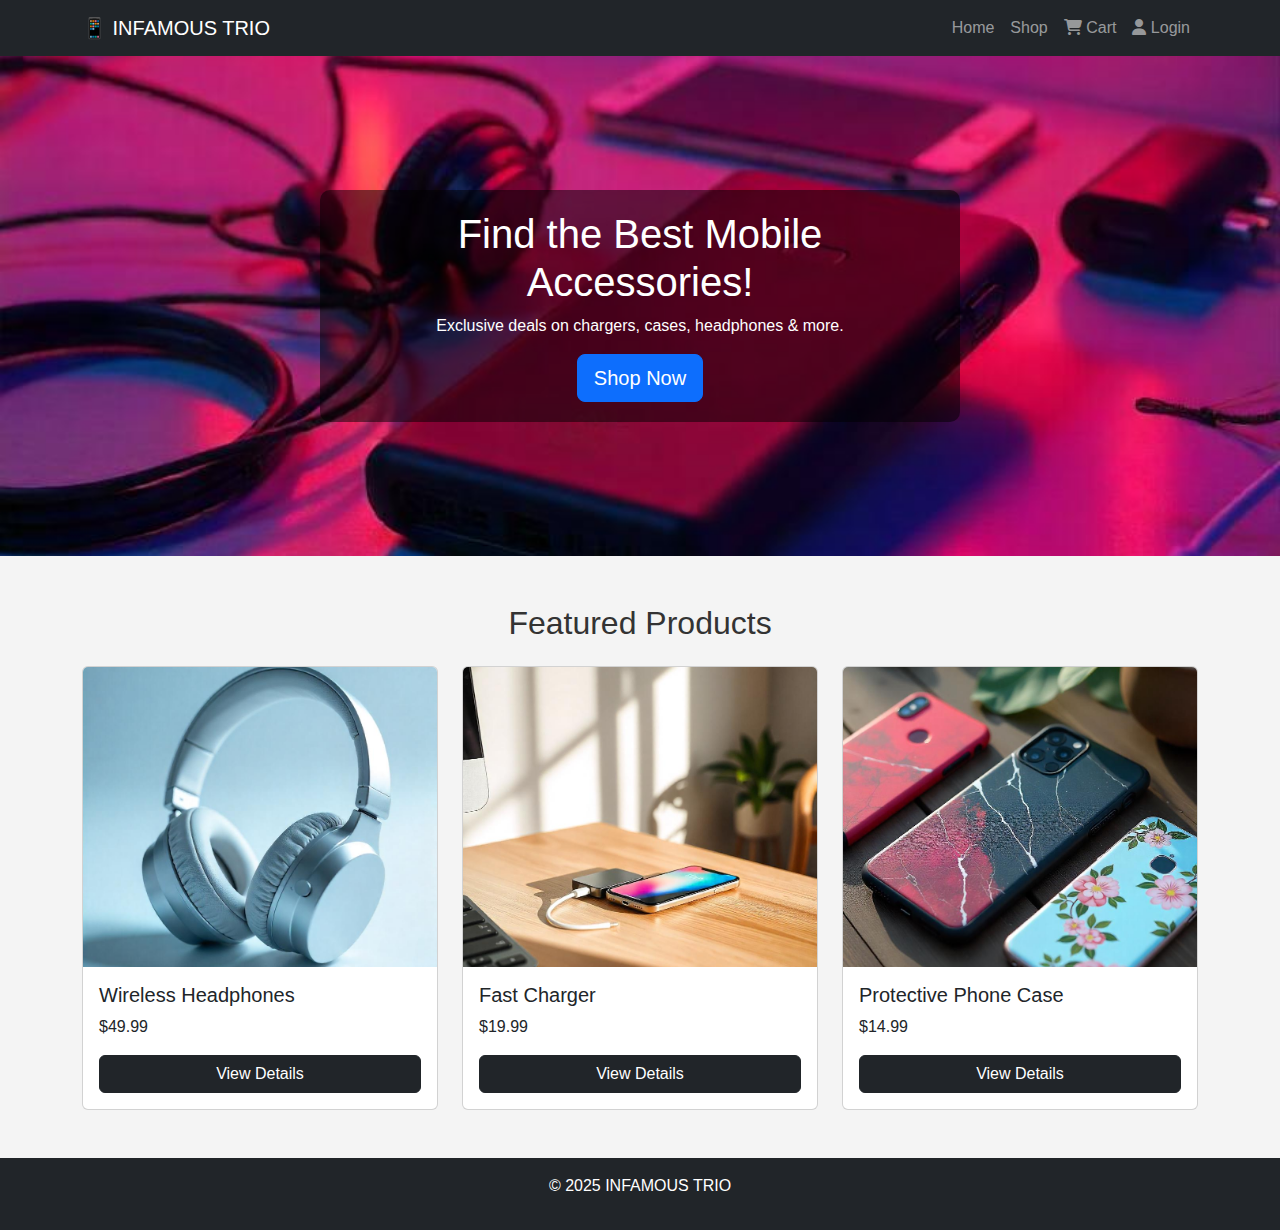
<file: index.html>
<!DOCTYPE html>
<html lang="en">
<head>
    <meta charset="UTF-8">
    <meta name="viewport" content="width=device-width, initial-scale=1.0">
    <title>INFAMOUS TRIO</title>

    <!-- Bootstrap CSS -->
    <link href="https://cdn.jsdelivr.net/npm/bootstrap@5.3.0/dist/css/bootstrap.min.css" rel="stylesheet">
    <link rel="stylesheet" href="style.css">

    <!-- Font Awesome -->
    <link rel="stylesheet" href="https://cdnjs.cloudflare.com/ajax/libs/font-awesome/6.4.0/css/all.min.css">
</head>
<body>

   <!-- Navbar -->
 <nav class="navbar navbar-expand-lg navbar-dark bg-dark">
    <div class="container">
        <a class="navbar-brand" href="#">📱 INFAMOUS TRIO</a>
        <button class="navbar-toggler" type="button" data-bs-toggle="collapse" data-bs-target="#navbarNav">
            <span class="navbar-toggler-icon"></span>
        </button>
        <div class="collapse navbar-collapse" id="navbarNav">
            <ul class="navbar-nav ms-auto">
                <li class="nav-item"><a class="nav-link" href="index.html">Home</a></li>
                <li class="nav-item"><a class="nav-link" href="products.html">Shop</a></li>
                <li class="nav-item"><a class="nav-link" href="cart.html"><i class="fas fa-shopping-cart"></i> Cart</a></li>
                <li class="nav-item"><a class="nav-link" href="login.html"><i class="fas fa-user"></i> Login</a></li>
            </ul>
        </div>
    </div>
</nav>

    <!-- Hero Section -->
    <section class="hero">
        <img src="images/banner.jpeg" alt="Mobile Accessories Banner" class="hero-img">
        <div class="hero-text">
            <h1>Find the Best Mobile Accessories!</h1>
            <p>Exclusive deals on chargers, cases, headphones & more.</p>
            <a href="products.html" class="btn btn-primary btn-lg">Shop Now</a>
        </div>
    </section>

    <!-- Featured Products -->
    <section class="container my-5">
        <h2 class="text-center mb-4">Featured Products</h2>
        <div class="row">
            <div class="col-md-4">
                <div class="card">
                    <a href="product-details-hea/dphones.html">
                        <img src="images/headphones.jpeg" class="card-img-top product-img" alt="Headphones">
                    </a>
                    <div class="card-body">
                        <h5 class="card-title">Wireless Headphones</h5>
                        <p class="card-text">$49.99</p>
                        <a href="product-details-headphones.html" class="btn btn-dark w-100">View Details</a>
                    </div>
                </div>
            </div>
            <div class="col-md-4">
                <div class="card">
                    <a href="product-details-charger.html">
                        <img src="images/charger.jpeg" class="card-img-top product-img" alt="Charger">
                    </a>
                    <div class="card-body">
                        <h5 class="card-title">Fast Charger</h5>
                        <p class="card-text">$19.99</p>
                        <a href="product-details-charger.html" class="btn btn-dark w-100">View Details</a>
                    </div>
                </div>
            </div>
            <div class="col-md-4">
                <div class="card">
                    <a href="product-details-phone-case.html">
                        <img src="images/phone-case.jpeg" class="card-img-top product-img" alt="Phone Case">
                    </a>
                    <div class="card-body">
                        <h5 class="card-title">Protective Phone Case</h5>
                        <p class="card-text">$14.99</p>
                        <a href="product-details-phone-case.html" class="btn btn-dark w-100">View Details</a>
                    </div>
                </div>
            </div>
        </div>
    </section>

    <!-- Footer -->
    <footer class="bg-dark text-white text-center py-3">
        <p>&copy; 2025 INFAMOUS TRIO</p>
    </footer>

    <script src="script.js"></script>
</body>
</html>
</file>
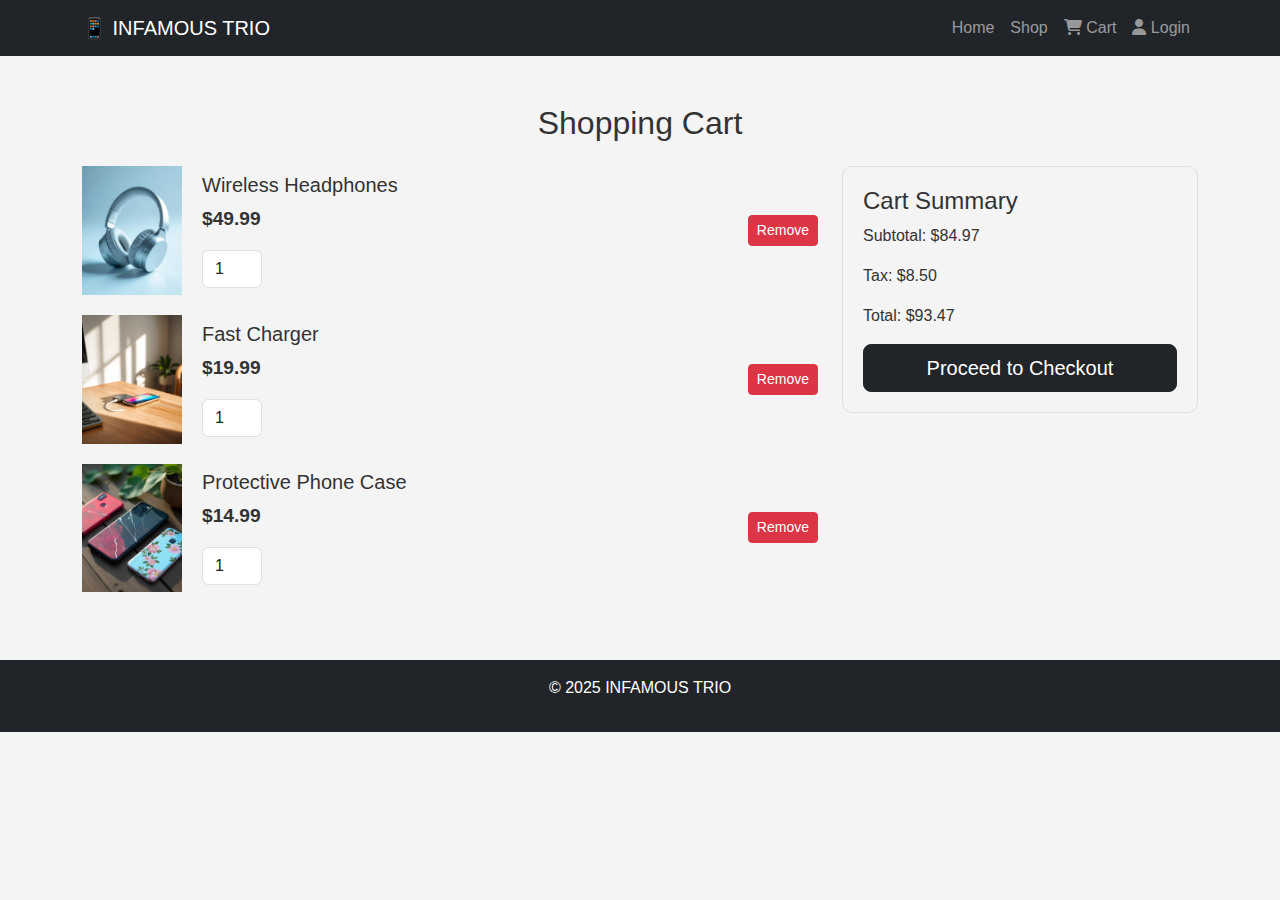
<file: cart.html>
<!DOCTYPE html>
<html lang="en">
<head>
    <meta charset="UTF-8">
    <meta name="viewport" content="width=device-width, initial-scale=1.0">
    <title>Cart - INFAMOUS TRIO</title>

    <!-- Bootstrap CSS -->
    <link href="https://cdn.jsdelivr.net/npm/bootstrap@5.3.0/dist/css/bootstrap.min.css" rel="stylesheet">
    <link rel="stylesheet" href="style.css">

    <!-- Font Awesome -->
    <link rel="stylesheet" href="https://cdnjs.cloudflare.com/ajax/libs/font-awesome/6.4.0/css/all.min.css">
</head>
<body>

    <!-- Navbar -->
    <nav class="navbar navbar-expand-lg navbar-dark bg-dark">
        <div class="container">
            <a class="navbar-brand" href="#">📱 INFAMOUS TRIO</a>
            <button class="navbar-toggler" type="button" data-bs-toggle="collapse" data-bs-target="#navbarNav">
                <span class="navbar-toggler-icon"></span>
            </button>
            <div class="collapse navbar-collapse" id="navbarNav">
                <ul class="navbar-nav ms-auto">
                    <li class="nav-item"><a class="nav-link" href="index.html">Home</a></li>
                    <li class="nav-item"><a class="nav-link" href="products.html">Shop</a></li>
                    <li class="nav-item"><a class="nav-link" href="cart.html"><i class="fas fa-shopping-cart"></i> Cart</a></li>
                    <li class="nav-item"><a class="nav-link" href="login.html"><i class="fas fa-user"></i> Login</a></li>
                </ul>
            </div>
        </div>
    </nav>

    <!-- Cart Section -->
    <section class="container my-5">
        <h2 class="text-center mb-4">Shopping Cart</h2>
        <div class="row">
            <div class="col-md-8">
                <div class="cart-item">
                    <img src="images/headphones.jpeg" class="img-fluid product-img" alt="Headphones">
                    <div class="cart-item-details">
                        <h5>Wireless Headphones</h5>
                        <p class="price">$49.99</p>
                        <input type="number" value="1" class="form-control quantity">
                    </div>
                    <button class="btn btn-danger btn-sm">Remove</button>
                </div>
                <div class="cart-item">
                    <img src="images/charger.jpeg" class="img-fluid product-img" alt="Charger">
                    <div class="cart-item-details">
                        <h5>Fast Charger</h5>
                        <p class="price">$19.99</p>
                        <input type="number" value="1" class="form-control quantity">
                    </div>
                    <button class="btn btn-danger btn-sm">Remove</button>
                </div>
                <div class="cart-item">
                    <img src="images/phone-case.jpeg" class="img-fluid product-img" alt="Phone Case">
                    <div class="cart-item-details">
                        <h5>Protective Phone Case</h5>
                        <p class="price">$14.99</p>
                        <input type="number" value="1" class="form-control quantity">
                    </div>
                    <button class="btn btn-danger btn-sm">Remove</button>
                </div>
            </div>
            <div class="col-md-4">
                <div class="cart-summary">
                    <h4>Cart Summary</h4>
                    <p>Subtotal: $84.97</p>
                    <p>Tax: $8.50</p>
                    <p>Total: $93.47</p>
                    <a href="checkout.html" class="btn btn-dark btn-lg w-100">Proceed to Checkout</a>
                </div>
            </div>
        </div>
    </section>

    <!-- Footer -->
    <footer class="bg-dark text-white text-center py-3">
        <p>&copy; 2025 INFAMOUS TRIO</p>
    </footer>

    <script src="script.js"></script>
</body>
</html>
</file>
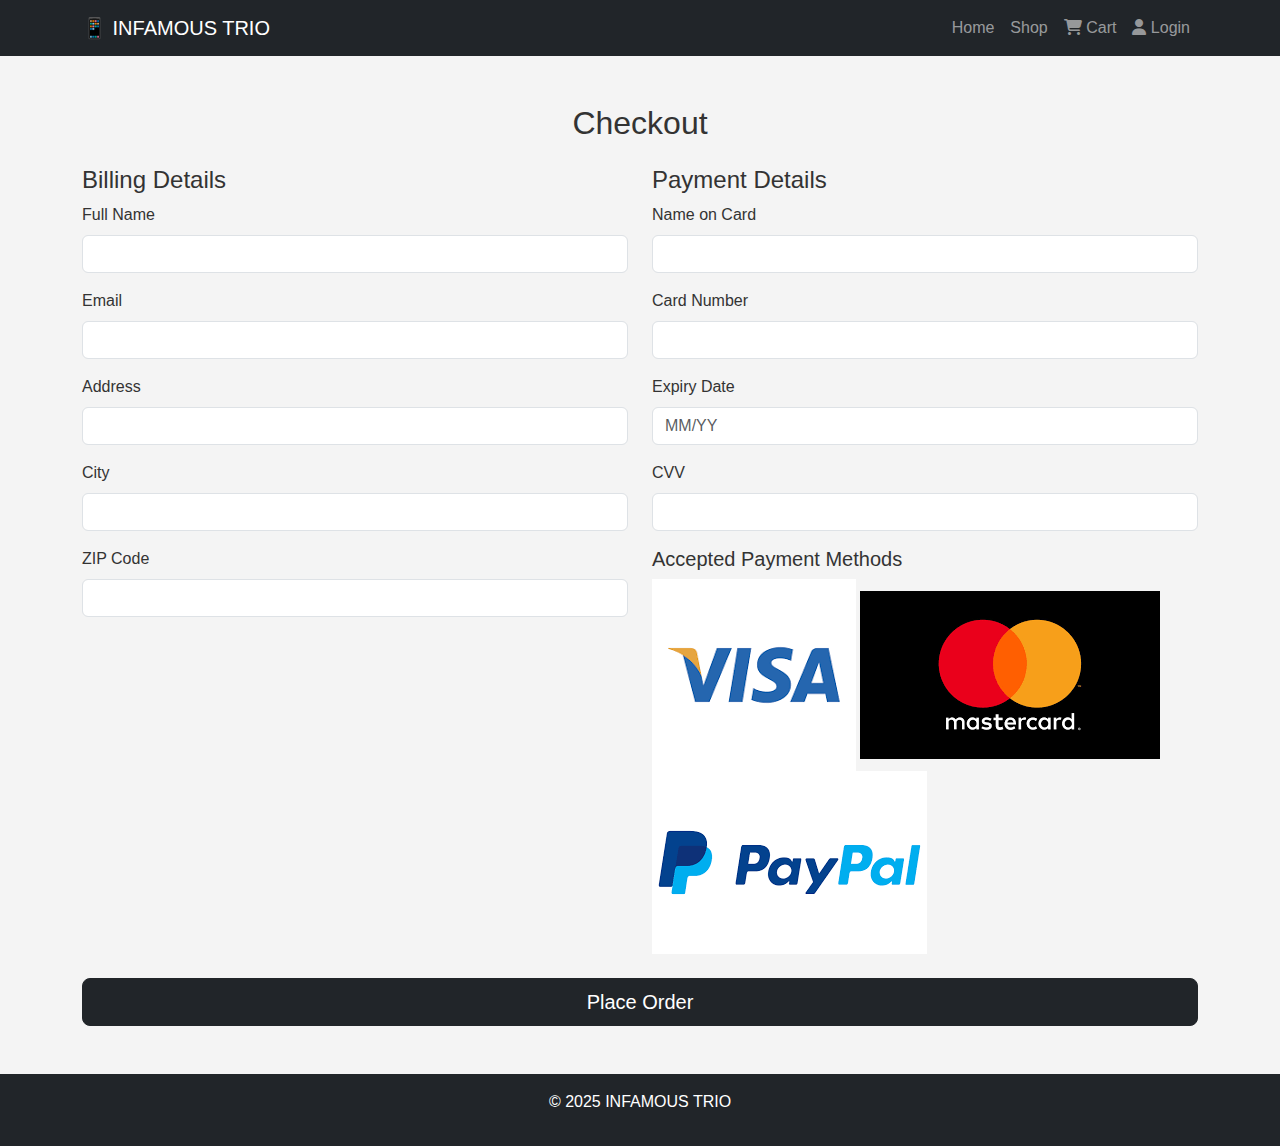
<file: checkout.html>
<!DOCTYPE html>
<html lang="en">
<head>
    <meta charset="UTF-8">
    <meta name="viewport" content="width=device-width, initial-scale=1.0">
    <title>Checkout - INFAMOUS TRIO</title>

    <!-- Bootstrap CSS -->
    <link href="https://cdn.jsdelivr.net/npm/bootstrap@5.3.0/dist/css/bootstrap.min.css" rel="stylesheet">
    <link rel="stylesheet" href="style.css">

    <!-- Font Awesome -->
    <link rel="stylesheet" href="https://cdnjs.cloudflare.com/ajax/libs/font-awesome/6.4.0/css/all.min.css">
</head>
<body>

    <!-- Navbar -->
    <nav class="navbar navbar-expand-lg navbar-dark bg-dark">
        <div class="container">
            <a class="navbar-brand" href="#">📱 INFAMOUS TRIO</a>
            <button class="navbar-toggler" type="button" data-bs-toggle="collapse" data-bs-target="#navbarNav">
                <span class="navbar-toggler-icon"></span>
            </button>
            <div class="collapse navbar-collapse" id="navbarNav">
                <ul class="navbar-nav ms-auto">
                    <li class="nav-item"><a class="nav-link" href="index.html">Home</a></li>
                    <li class="nav-item"><a class="nav-link" href="products.html">Shop</a></li>
                    <li class="nav-item"><a class="nav-link" href="cart.html"><i class="fas fa-shopping-cart"></i> Cart</a></li>
                    <li class="nav-item"><a class="nav-link" href="login.html"><i class="fas fa-user"></i> Login</a></li>
                </ul>
            </div>
        </div>
    </nav>

    <!-- Checkout Section -->
    <section class="container my-5">
        <h2 class="text-center mb-4">Checkout</h2>
        <form>
            <div class="row">
                <div class="col-md-6">
                    <h4>Billing Details</h4>
                    <div class="mb-3">
                        <label for="name" class="form-label">Full Name</label>
                        <input type="text" class="form-control" id="name" required>
                    </div>
                    <div class="mb-3">
                        <label for="email" class="form-label">Email</label>
                        <input type="email" class="form-control" id="email" required>
                    </div>
                    <div class="mb-3">
                        <label for="address" class="form-label">Address</label>
                        <input type="text" class="form-control" id="address" required>
                    </div>
                    <div class="mb-3">
                        <label for="city" class="form-label">City</label>
                        <input type="text" class="form-control" id="city" required>
                    </div>
                    <div class="mb-3">
                        <label for="zip" class="form-label">ZIP Code</label>
                        <input type="text" class="form-control" id="zip" required>
                    </div>
                </div>
                <div class="col-md-6">
                    <h4>Payment Details</h4>
                    <div class="mb-3">
                        <label for="card-name" class="form-label">Name on Card</label>
                        <input type="text" class="form-control" id="card-name" required>
                    </div>
                    <div class="mb-3">
                        <label for="card-number" class="form-label">Card Number</label>
                        <input type="text" class="form-control" id="card-number" required>
                    </div>
                    <div class="mb-3">
                        <label for="expiry-date" class="form-label">Expiry Date</label>
                        <input type="text" class="form-control" id="expiry-date" placeholder="MM/YY" required>
                    </div>
                    <div class="mb-3">
                        <label for="cvv" class="form-label">CVV</label>
                        <input type="text" class="form-control" id="cvv" required>
                    </div>
                    <h5>Accepted Payment Methods</h5>
                    <img src="images/visacard.png" alt="Visa" class="payment-icon">
                    <img src="images/mastercard.png" alt="MasterCard" class="payment-icon">
                    <img src="images/paypal.png" alt="PayPal" class="payment-icon">
                </div>
            </div>
            <button type="submit" class="btn btn-dark btn-lg w-100 mt-4">Place Order</button>
        </form>
    </section>

    <!-- Footer -->
    <footer class="bg-dark text-white text-center py-3">
        <p>&copy; 2025 INFAMOUS TRIO</p>
    </footer>

    <script src="script.js"></script>
</body>
</html>
</file>
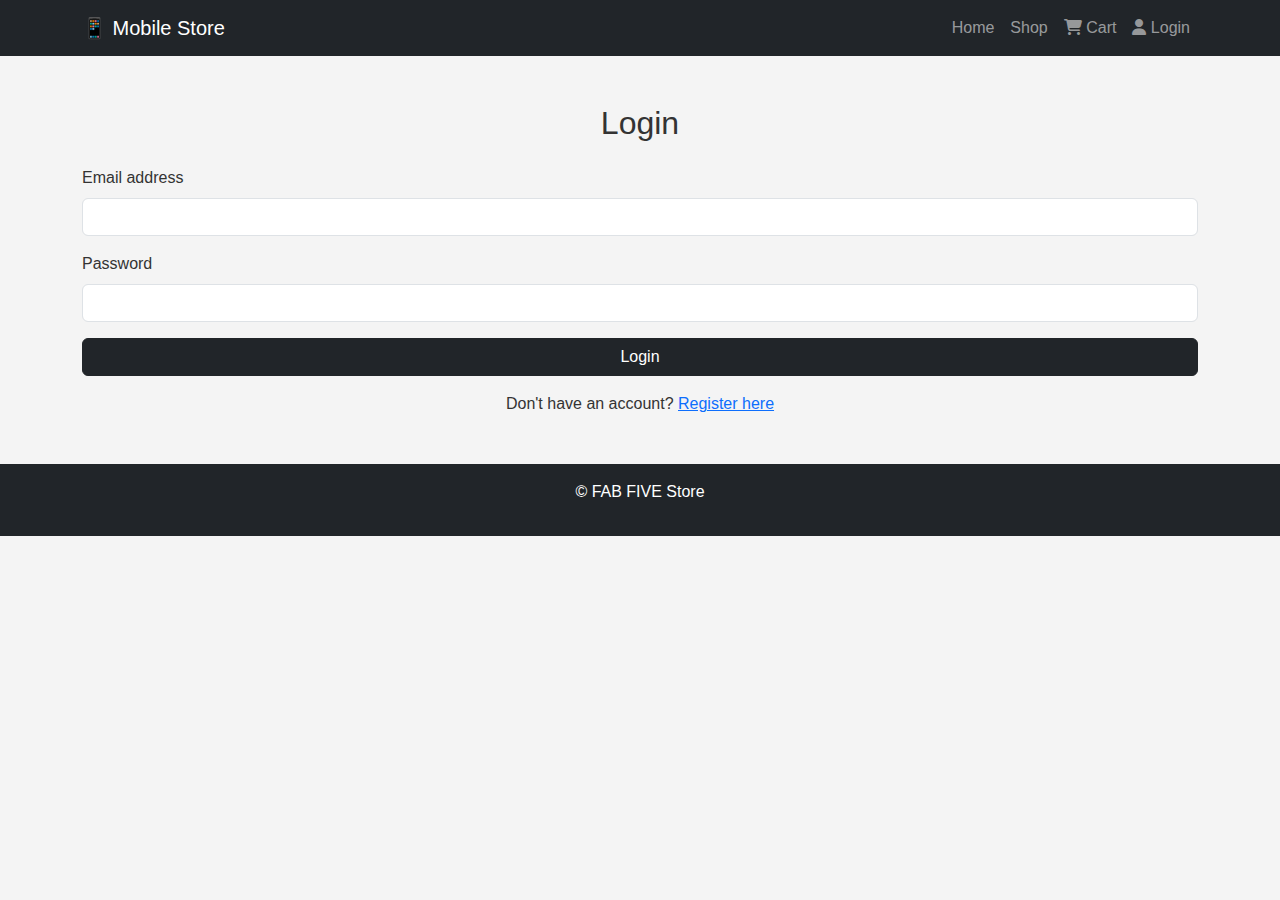
<file: login.html>
<!DOCTYPE html>
<html lang="en">
<head>
    <meta charset="UTF-8">
    <meta name="viewport" content="width=device-width, initial-scale=1.0">
    <title>Login - Mobile Accessories Store</title>

    <!-- Bootstrap CSS -->
    <link href="https://cdn.jsdelivr.net/npm/bootstrap@5.3.0/dist/css/bootstrap.min.css" rel="stylesheet">
    <link rel="stylesheet" href="style.css">

    <!-- Font Awesome -->
    <link rel="stylesheet" href="https://cdnjs.cloudflare.com/ajax/libs/font-awesome/6.4.0/css/all.min.css">
</head>
<body>

    <!-- Navbar -->
    <nav class="navbar navbar-expand-lg navbar-dark bg-dark">
        <div class="container">
            <a class="navbar-brand" href="#">📱 Mobile Store</a>
            <button class="navbar-toggler" type="button" data-bs-toggle="collapse" data-bs-target="#navbarNav">
                <span class="navbar-toggler-icon"></span>
            </button>
            <div class="collapse navbar-collapse" id="navbarNav">
                <ul class="navbar-nav ms-auto">
                    <li class="nav-item"><a class="nav-link" href="index.html">Home</a></li>
                    <li class="nav-item"><a class="nav-link" href="products.html">Shop</a></li>
                    <li class="nav-item"><a class="nav-link" href="cart.html"><i class="fas fa-shopping-cart"></i> Cart</a></li>
                    <li class="nav-item"><a class="nav-link" href="login.html"><i class="fas fa-user"></i> Login</a></li>
                </ul>
            </div>
        </div>
    </nav>

    <!-- Login Section -->
    <section class="container my-5">
        <h2 class="text-center mb-4">Login</h2>
        <form>
            <div class="mb-3">
                <label for="email" class="form-label">Email address</label>
                <input type="email" class="form-control" id="email" required>
            </div>
            <div class="mb-3">
                <label for="password" class="form-label">Password</label>
                <input type="password" class="form-control" id="password" required>
            </div>
            <button type="submit" class="btn btn-dark w-100">Login</button>
        </form>
        <p class="text-center mt-3">Don't have an account? <a href="register.html">Register here</a></p>
    </section>

    <!-- Footer -->
    <footer class="bg-dark text-white text-center py-3">
        <p>&copy; FAB FIVE Store</p>
    </footer>

    <script src="script.js"></script>
</body>
</html>
</file>
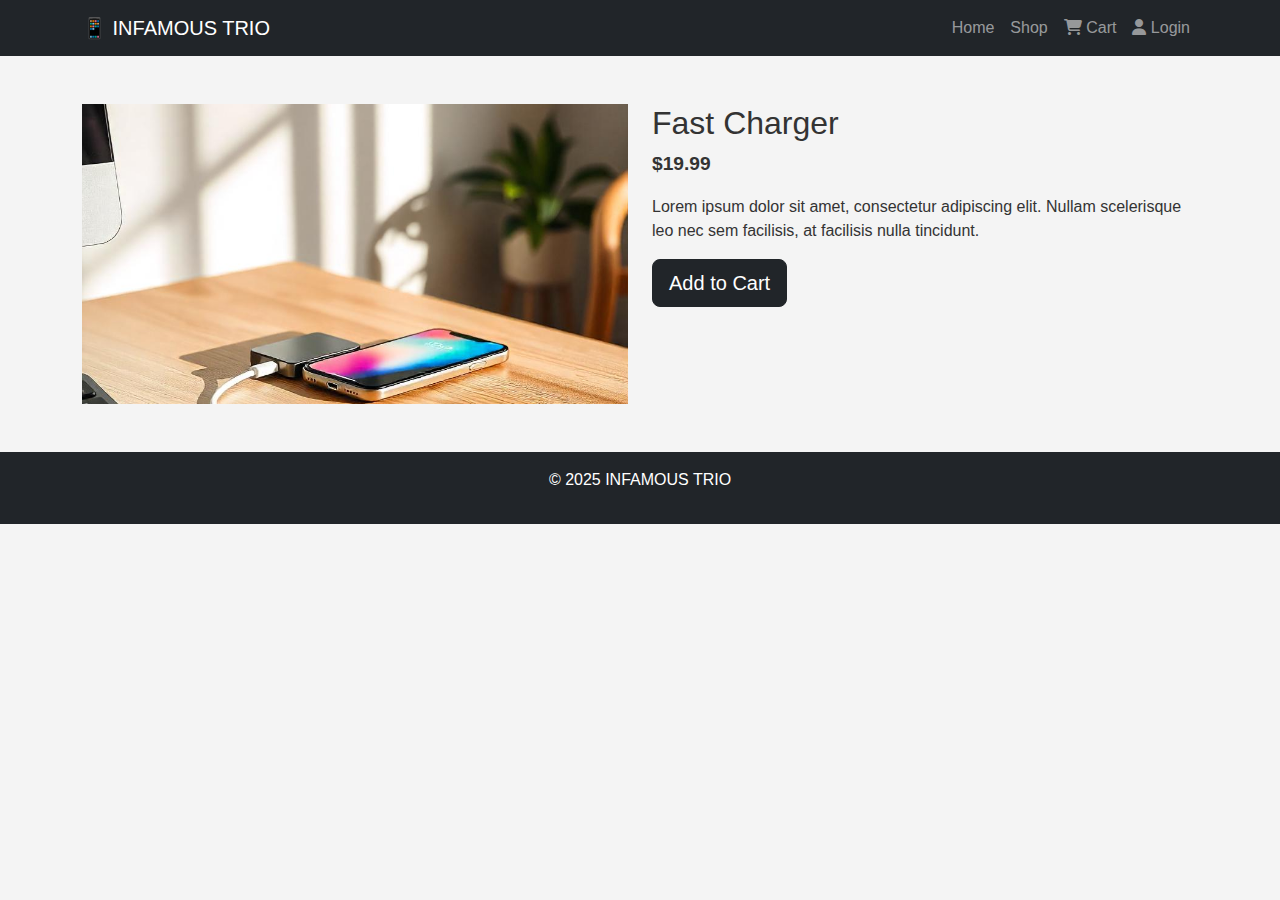
<file: product-details-charger.html>
<!DOCTYPE html>
<html lang="en">
<head>
    <meta charset="UTF-8">
    <meta name="viewport" content="width=device-width, initial-scale=1.0">
    <title>Product Details - Fast Charger</title>

    <!-- Bootstrap CSS -->
    <link href="https://cdn.jsdelivr.net/npm/bootstrap@5.3.0/dist/css/bootstrap.min.css" rel="stylesheet">
    <link rel="stylesheet" href="style.css">

    <!-- Font Awesome -->
    <link rel="stylesheet" href="https://cdnjs.cloudflare.com/ajax/libs/font-awesome/6.4.0/css/all.min.css">
</head>
<body>

    <!-- Navbar -->
    <nav class="navbar navbar-expand-lg navbar-dark bg-dark">
        <div class="container">
            <a class="navbar-brand" href="#">📱 INFAMOUS TRIO</a>
            <button class="navbar-toggler" type="button" data-bs-toggle="collapse" data-bs-target="#navbarNav">
                <span class="navbar-toggler-icon"></span>
            </button>
            <div class="collapse navbar-collapse" id="navbarNav">
                <ul class="navbar-nav ms-auto">
                    <li class="nav-item"><a class="nav-link" href="index.html">Home</a></li>
                    <li class="nav-item"><a class="nav-link" href="products.html">Shop</a></li>
                    <li class="nav-item"><a class="nav-link" href="cart.html"><i class="fas fa-shopping-cart"></i> Cart</a></li>
                    <li class="nav-item"><a class="nav-link" href="login.html"><i class="fas fa-user"></i> Login</a></li>
                </ul>
            </div>
        </div>
    </nav>

    <!-- Product Details Section -->
    <section class="container my-5">
        <div class="row">
            <div class="col-md-6">
                <img src="images/charger.jpeg" class="img-fluid product-img" alt="Charger">
            </div>
            <div class="col-md-6">
                <h2>Fast Charger</h2>
                <p class="price">$19.99</p>
                <p>Lorem ipsum dolor sit amet, consectetur adipiscing elit. Nullam scelerisque leo nec sem facilisis, at facilisis nulla tincidunt.</p>
                <button class="btn btn-dark btn-lg">Add to Cart</button>
            </div>
        </div>
    </section>

    <!-- Footer -->
    <footer class="bg-dark text-white text-center py-3">
        <p>&copy; 2025 INFAMOUS TRIO</p>
    </footer>

    <script src="script.js"></script>
</body>
</html>
</file>
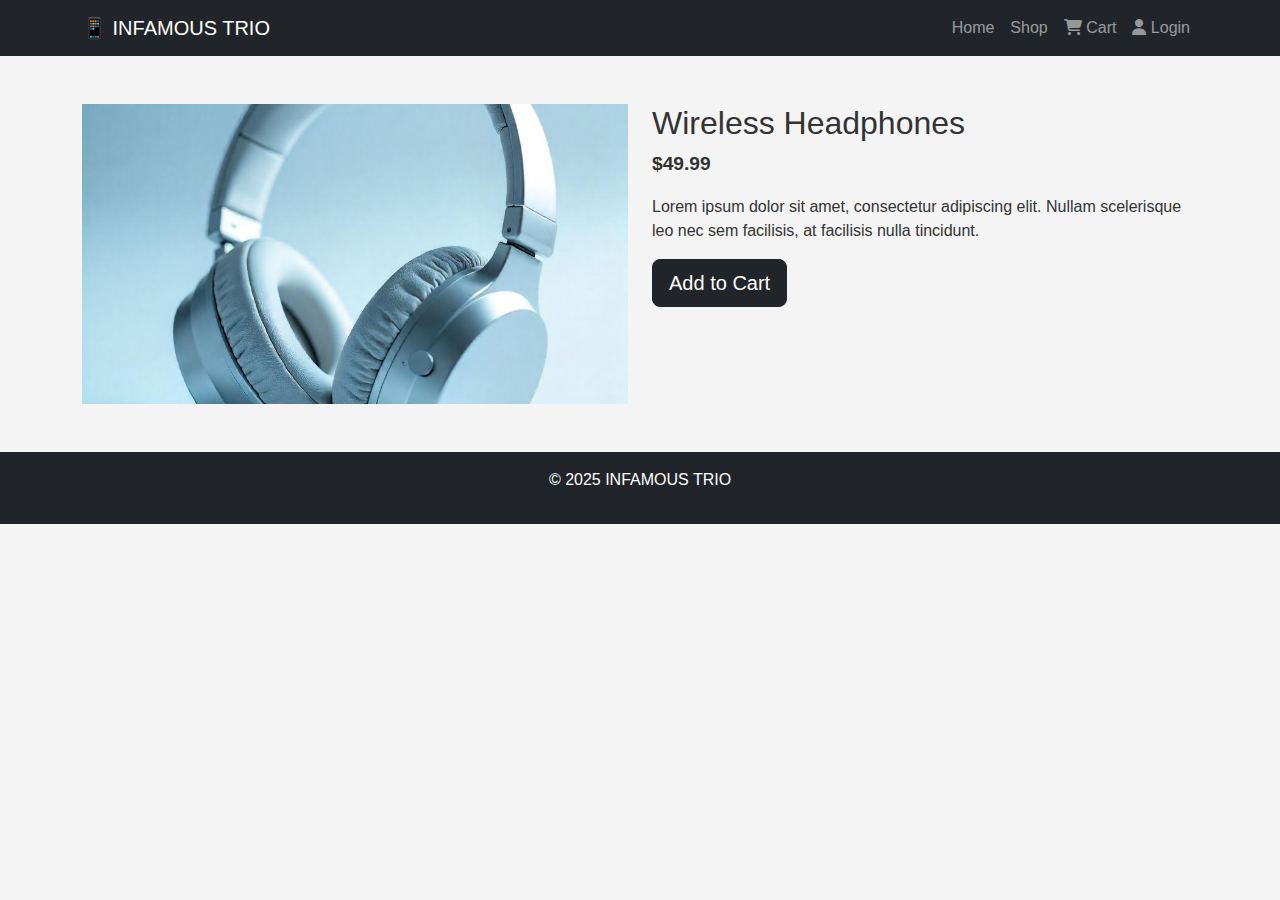
<file: product-details-headphones.html>
<!DOCTYPE html>
<html lang="en">
<head>
    <meta charset="UTF-8">
    <meta name="viewport" content="width=device-width, initial-scale=1.0">
    <title>Product Details - Wireless Headphones</title>

    <!-- Bootstrap CSS -->
    <link href="https://cdn.jsdelivr.net/npm/bootstrap@5.3.0/dist/css/bootstrap.min.css" rel="stylesheet">
    <link rel="stylesheet" href="style.css">

    <!-- Font Awesome -->
    <link rel="stylesheet" href="https://cdnjs.cloudflare.com/ajax/libs/font-awesome/6.4.0/css/all.min.css">
</head>
<body>

    <!-- Navbar -->
    <nav class="navbar navbar-expand-lg navbar-dark bg-dark">
        <div class="container">
            <a class="navbar-brand" href="#">📱 INFAMOUS TRIO</a>
            <button class="navbar-toggler" type="button" data-bs-toggle="collapse" data-bs-target="#navbarNav">
                <span class="navbar-toggler-icon"></span>
            </button>
            <div class="collapse navbar-collapse" id="navbarNav">
                <ul class="navbar-nav ms-auto">
                    <li class="nav-item"><a class="nav-link" href="index.html">Home</a></li>
                    <li class="nav-item"><a class="nav-link" href="products.html">Shop</a></li>
                    <li class="nav-item"><a class="nav-link" href="cart.html"><i class="fas fa-shopping-cart"></i> Cart</a></li>
                    <li class="nav-item"><a class="nav-link" href="login.html"><i class="fas fa-user"></i> Login</a></li>
                </ul>
            </div>
        </div>
    </nav>

    <!-- Product Details Section -->
    <section class="container my-5">
        <div class="row">
            <div class="col-md-6">
                <img src="images/headphones.jpeg" class="img-fluid product-img" alt="Headphones">
            </div>
            <div class="col-md-6">
                <h2>Wireless Headphones</h2>
                <p class="price">$49.99</p>
                <p>Lorem ipsum dolor sit amet, consectetur adipiscing elit. Nullam scelerisque leo nec sem facilisis, at facilisis nulla tincidunt.</p>
                <button class="btn btn-dark btn-lg">Add to Cart</button>
            </div>
        </div>
    </section>

    <!-- Footer -->
    <footer class="bg-dark text-white text-center py-3">
        <p>&copy; 2025 INFAMOUS TRIO</p>
    </footer>

    <script src="script.js"></script>
</body>
</html>
</file>
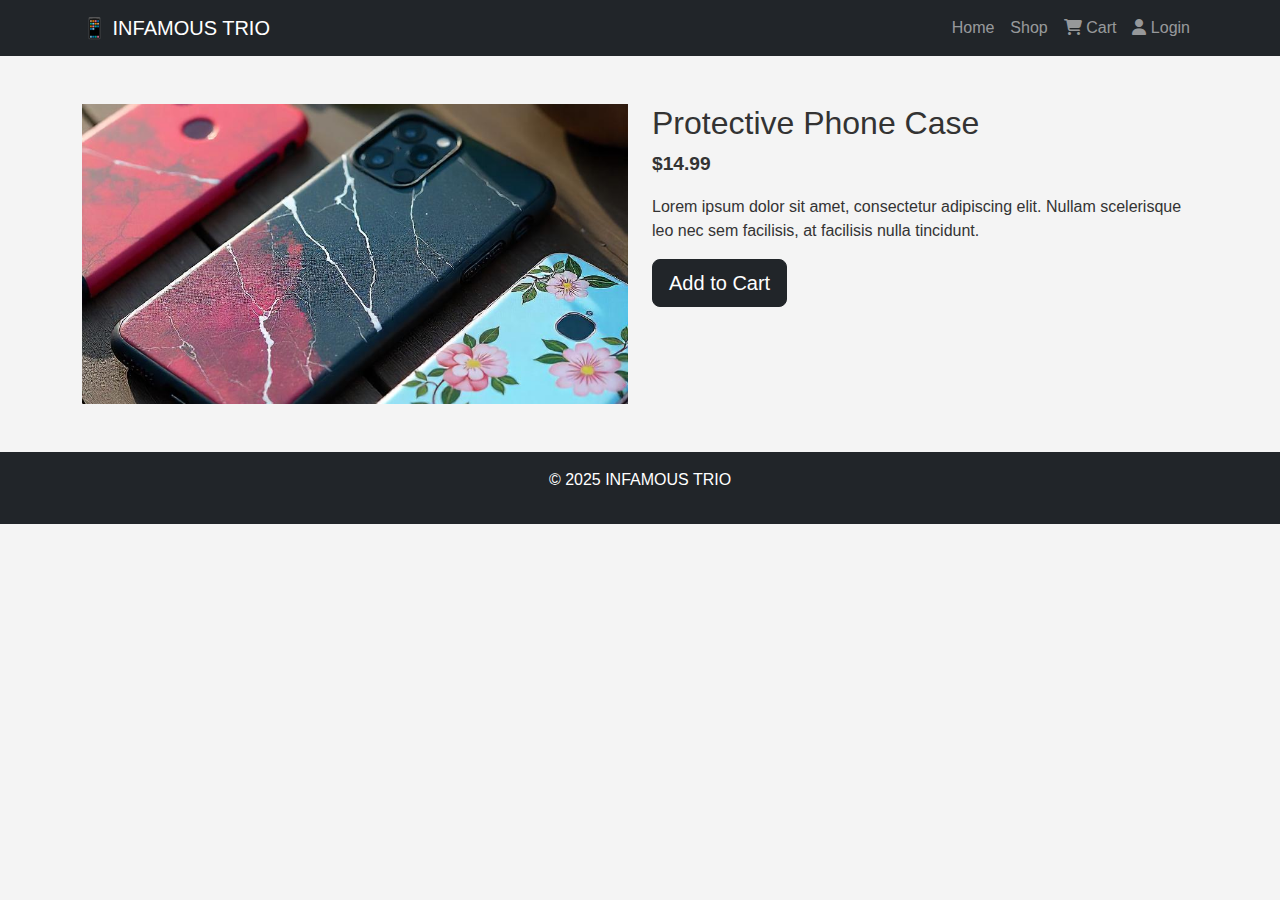
<file: product-details-phone-case.html>
<!DOCTYPE html>
<html lang="en">
<head>
    <meta charset="UTF-8">
    <meta name="viewport" content="width=device-width, initial-scale=1.0">
    <title>Product Details - Protective Phone Case</title>

    <!-- Bootstrap CSS -->
    <link href="https://cdn.jsdelivr.net/npm/bootstrap@5.3.0/dist/css/bootstrap.min.css" rel="stylesheet">
    <link rel="stylesheet" href="style.css">

    <!-- Font Awesome -->
    <link rel="stylesheet" href="https://cdnjs.cloudflare.com/ajax/libs/font-awesome/6.4.0/css/all.min.css">
</head>
<body>

    <!-- Navbar -->
    <nav class="navbar navbar-expand-lg navbar-dark bg-dark">
        <div class="container">
            <a class="navbar-brand" href="#">📱 INFAMOUS TRIO</a>
            <button class="navbar-toggler" type="button" data-bs-toggle="collapse" data-bs-target="#navbarNav">
                <span class="navbar-toggler-icon"></span>
            </button>
            <div class="collapse navbar-collapse" id="navbarNav">
                <ul class="navbar-nav ms-auto">
                    <li class="nav-item"><a class="nav-link" href="index.html">Home</a></li>
                    <li class="nav-item"><a class="nav-link" href="products.html">Shop</a></li>
                    <li class="nav-item"><a class="nav-link" href="cart.html"><i class="fas fa-shopping-cart"></i> Cart</a></li>
                    <li class="nav-item"><a class="nav-link" href="login.html"><i class="fas fa-user"></i> Login</a></li>
                </ul>
            </div>
        </div>
    </nav>

    <!-- Product Details Section -->
    <section class="container my-5">
        <div class="row">
            <div class="col-md-6">
                <img src="images/phone-case.jpeg" class="img-fluid product-img" alt="Phone Case">
            </div>
            <div class="col-md-6">
                <h2>Protective Phone Case</h2>
                <p class="price">$14.99</p>
                <p>Lorem ipsum dolor sit amet, consectetur adipiscing elit. Nullam scelerisque leo nec sem facilisis, at facilisis nulla tincidunt.</p>
                <button class="btn btn-dark btn-lg">Add to Cart</button>
            </div>
        </div>
    </section>

    <!-- Footer -->
    <footer class="bg-dark text-white text-center py-3">
        <p>&copy; 2025 INFAMOUS TRIO</p>
    </footer>

    <script src="script.js"></script>
</body>
</html>
</file>
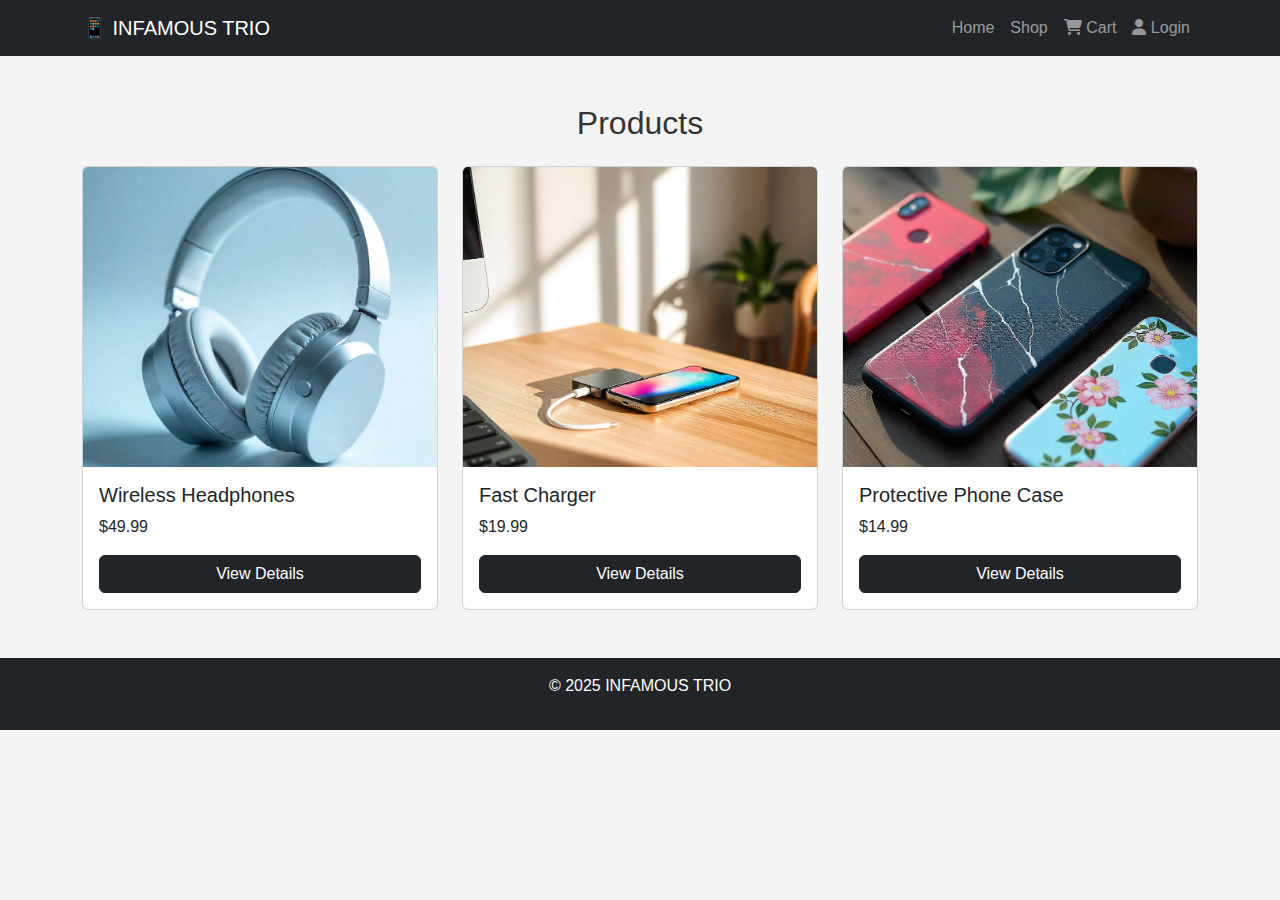
<file: products.html>
<!DOCTYPE html>
<html lang="en">
<head>
    <meta charset="UTF-8">
    <meta name="viewport" content="width=device-width, initial-scale=1.0">
    <title>Products - INFAMOUS TRIO</title>

    <!-- Bootstrap CSS -->
    <link href="https://cdn.jsdelivr.net/npm/bootstrap@5.3.0/dist/css/bootstrap.min.css" rel="stylesheet">
    <link rel="stylesheet" href="style.css">

    <!-- Font Awesome -->
    <link rel="stylesheet" href="https://cdnjs.cloudflare.com/ajax/libs/font-awesome/6.4.0/css/all.min.css">
</head>
<body>

    <!-- Navbar -->
    <nav class="navbar navbar-expand-lg navbar-dark bg-dark">
        <div class="container">
            <a class="navbar-brand" href="#">📱 INFAMOUS TRIO</a>
            <button class="navbar-toggler" type="button" data-bs-toggle="collapse" data-bs-target="#navbarNav">
                <span class="navbar-toggler-icon"></span>
            </button>
            <div class="collapse navbar-collapse" id="navbarNav">
                <ul class="navbar-nav ms-auto">
                    <li class="nav-item"><a class="nav-link" href="index.html">Home</a></li>
                    <li class="nav-item"><a class="nav-link" href="products.html">Shop</a></li>
                    <li class="nav-item"><a class="nav-link" href="cart.html"><i class="fas fa-shopping-cart"></i> Cart</a></li>
                    <li class="nav-item"><a class="nav-link" href="login.html"><i class="fas fa-user"></i> Login</a></li>
                </ul>
            </div>
        </div>
    </nav>

    <!-- Products Section -->
    <section class="container my-5">
        <h2 class="text-center mb-4">Products</h2>
        <div class="row">
            <div class="col-md-4">
                <div class="card">
                    <a href="product-details-headphones.html">
                        <img src="images/headphones.jpeg" class="card-img-top product-img" alt="Headphones">
                    </a>
                    <div class="card-body">
                        <h5 class="card-title">Wireless Headphones</h5>
                        <p class="card-text">$49.99</p>
                        <a href="product-details-headphones.html" class="btn btn-dark w-100">View Details</a>
                    </div>
                </div>
            </div>
            <div class="col-md-4">
                <div class="card">
                    <a href="product-details-charger.html">
                        <img src="images/charger.jpeg" class="card-img-top product-img" alt="Charger">
                    </a>
                    <div class="card-body">
                        <h5 class="card-title">Fast Charger</h5>
                        <p class="card-text">$19.99</p>
                        <a href="product-details-charger.html" class="btn btn-dark w-100">View Details</a>
                    </div>
                </div>
            </div>
            <div class="col-md-4">
                <div class="card">
                    <a href="product-details-phone-case.html">
                        <img src="images/phone-case.jpeg" class="card-img-top product-img" alt="Phone Case">
                    </a>
                    <div class="card-body">
                        <h5 class="card-title">Protective Phone Case</h5>
                        <p class="card-text">$14.99</p>
                        <a href="product-details-phone-case.html" class="btn btn-dark w-100">View Details</a>
                    </div>
                </div>
            </div>
        </div>
    </section>

    <!-- Footer -->
    <footer class="bg-dark text-white text-center py-3">
        <p>&copy; 2025 INFAMOUS TRIO</p>
    </footer>
    <script src="script.js"></script>
</body>
</html>
</file>
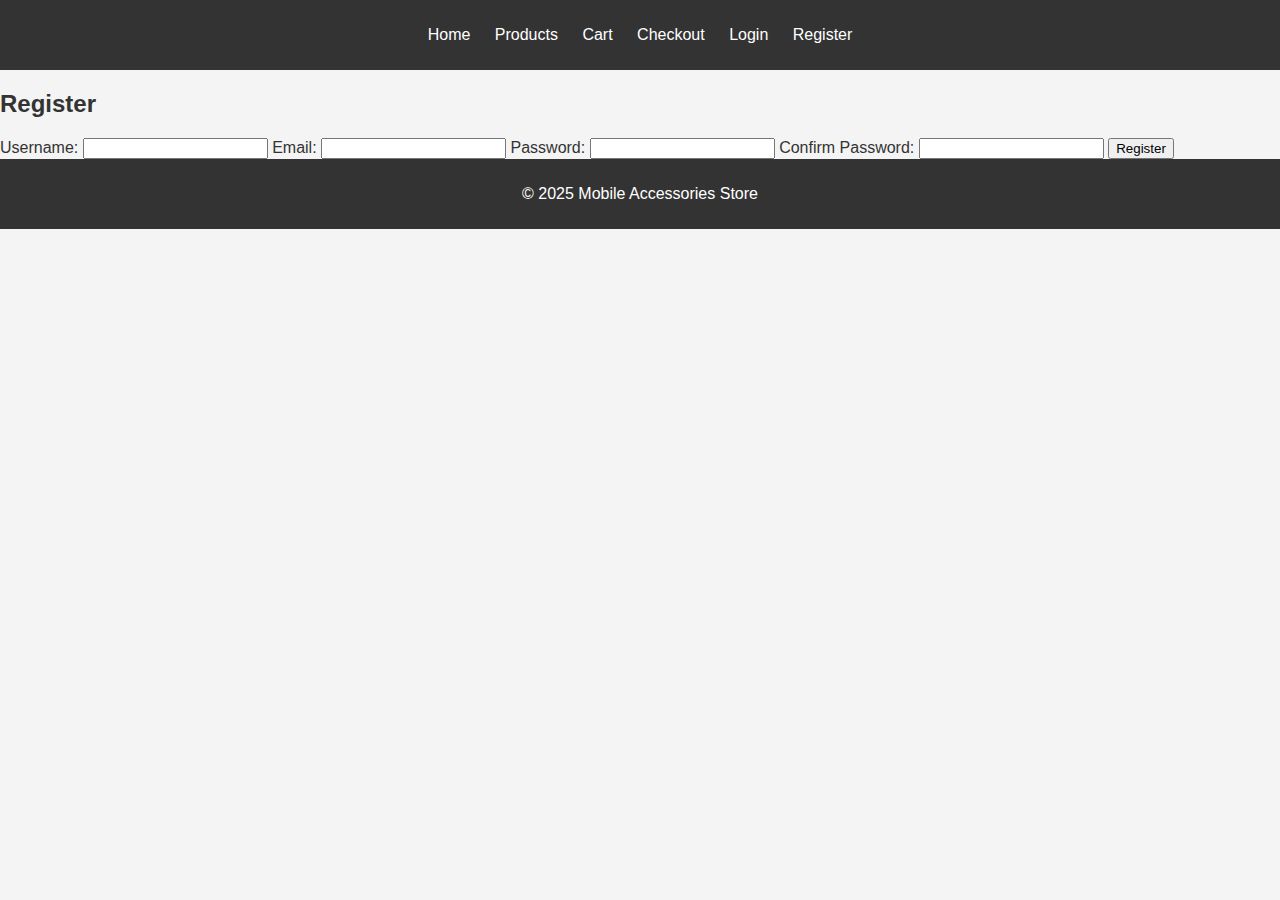
<file: register.html>
<!DOCTYPE html>
<html lang="en">
<head>
    <meta charset="UTF-8">
    <meta name="viewport" content="width=device-width, initial-scale=1.0">
    <title>Register - Mobile Accessories Store</title>
    <link rel="stylesheet" href="style.css">
</head>
<body>
    <header>
        <nav>
            <ul>
                <li><a href="index.html">Home</a></li>
                <li><a href="products.html">Products</a></li>
                <li><a href="cart.html">Cart</a></li>
                <li><a href="checkout.html">Checkout</a></li>
                <li><a href="login.html">Login</a></li>
                <li><a href="register.html">Register</a></li>
            </ul>
        </nav>
    </header>
    <main>
        <h2>Register</h2>
        <form>
            <label for="username">Username:</label>
            <input type="text" id="username" name="username" required>
            
            <label for="email">Email:</label>
            <input type="email" id="email" name="email" required>
            
            <label for="password">Password:</label>
            <input type="password" id="password" name="password" required>
            
            <label for="confirm-password">Confirm Password:</label>
            <input type="password" id="confirm-password" name="confirm-password" required>
            
            <button type="submit">Register</button>
        </form>
    </main>
    <footer>
        <p>&copy; 2025 Mobile Accessories Store</p>
    </footer>
    <script src="script.js"></script>
</body>
</html>
</file>
<file: style.css>
body {
    font-family: Arial, sans-serif;
    margin: 0;
    padding: 0;
    box-sizing: border-box;
    background-color: #f4f4f4;
    color: #333;
}

header {
    background-color: #333;
    color: #fff;
    padding: 10px 0;
    text-align: center;
}

header nav ul {
    list-style: none;
    padding: 0;
}

header nav ul li {
    display: inline;
    margin: 0 10px;
}

header nav ul li a {
    color: #fff;
    text-decoration: none;
}

.hero {
    position: relative;
    text-align: center;
    color: white;
}

.hero-img {
    width: 100%;
    height: auto;
    max-height: 500px;
    object-fit: cover;
}

.hero-text {
    position: absolute;
    top: 50%;
    left: 50%;
    transform: translate(-50%, -50%);
    background-color: rgba(0, 0, 0, 0.5);
    padding: 20px;
    border-radius: 10px;
}

.product-img {
    width: 100%;
    height: auto;
    max-height: 300px;
    object-fit: cover;
}

footer {
    background-color: #333;
    color: #fff;
    text-align: center;
    padding: 10px 0;
}

.cart-item {
    display: flex;
    align-items: center;
    margin-bottom: 20px;
}

.cart-item img {
    width: 100px;
    height: auto;
    margin-right: 20px;
}

.cart-item-details {
    flex-grow: 1;
}

.cart-summary {
    border: 1px solid #ddd;
    padding: 20px;
    border-radius: 10px;
}

.price {
    font-size: 1.2em;
    font-weight: bold;
}

.quantity {
    width: 60px;
}
</file>
